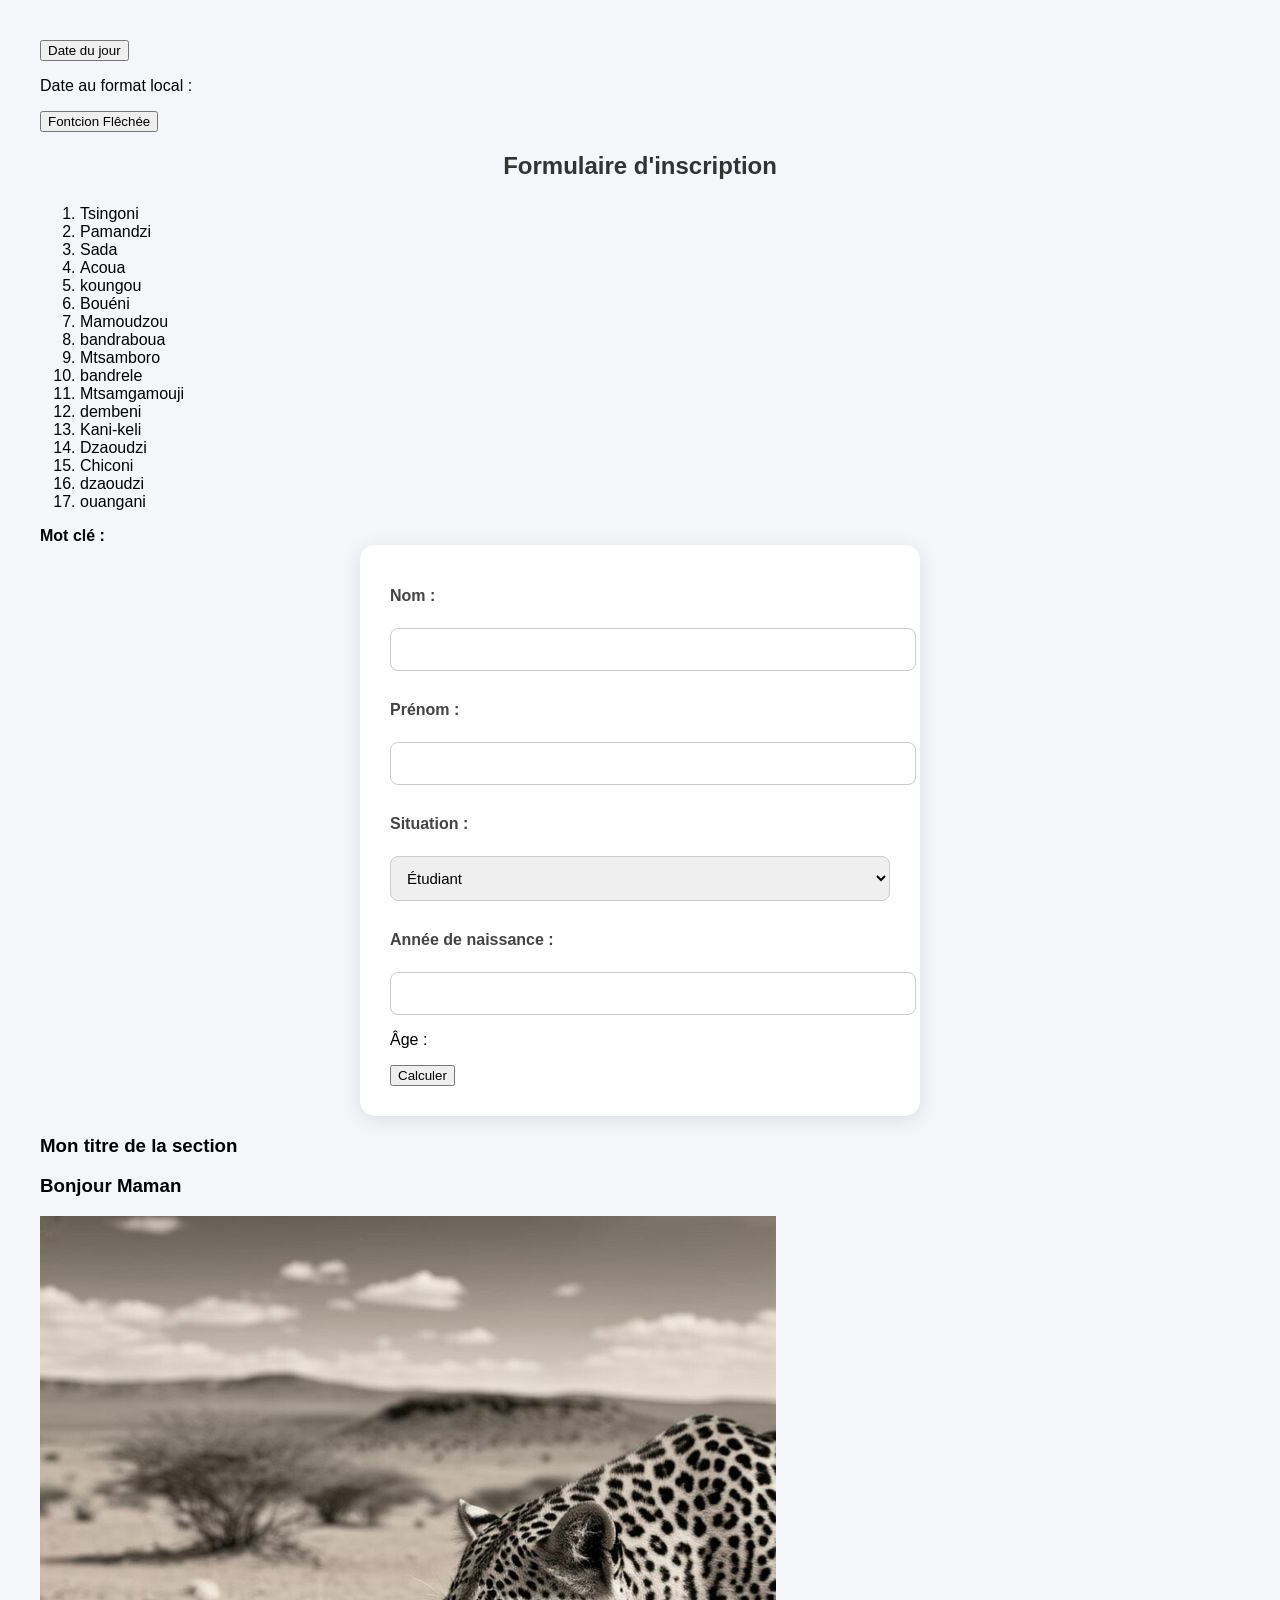
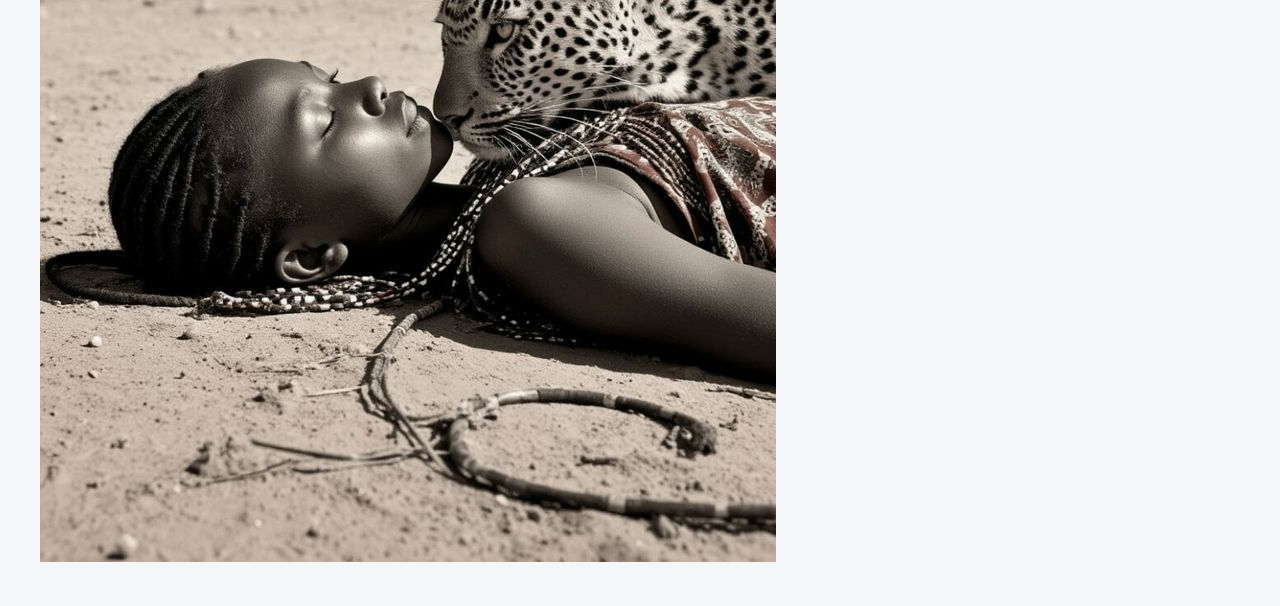
<file: calcul_age.html>
<!DOCTYPE html>
<html lang="fr">
<head>
    <meta charset="UTF-8">
    <meta name="viewport" content="width=device-width, initial-scale=1.0">
    <title>Formulaire</title>
    
    <link href="calcul_age.css" rel="stylesheet">
     <script src="dom_calcul_age.js" defer></script>
     <script src="evenement.js" defer></script>
     <script src="manipulationDate.js" defer></script>
</head>

<body>
    <article>
        <div id="date" class="date">
            <button id="validerDate">Date du jour</button>
            <span id="dateDuJour"></span>
            <p>
                Date au format local :
                <span id="dateDuJourFormat2"></span>
            </p>
        </div>

        <div id="fonctionFiche">
            <button id="buttonFleche"> Fontcion Flêchée</button>
        </div>

        <div id="titreFiche">
            <h2>Formulaire d'inscription</h2>
        </div>

        <!-- la balise ul encadre tous les champs du formulaire -->
            <h3 id="Communes"></h3>
        <ol class="listCommunes">

                <li class="commune">Tsingoni</li>
                <li class="commune">Pamandzi</li>
                <li class="commune">Sada</li>
                <li class="commune">Acoua</li>
                <li class="commune">koungou</li>
                <li class="commune">Bouéni</li>
                <li class="commune">Mamoudzou</li>
                <li class="commune">bandraboua</li>
                <li class="commune">Mtsamboro</li>
                <li class="commune">bandrele</li>
                <li class="commune">Mtsamgamouji</li>
                <li class="commune">dembeni</li>
                <li class="commune">Kani-keli</li>
                <li class="commune">Dzaoudzi</li>
                <li class="commune">Chiconi</li>
                <li class="commune">dzaoudzi</li>
                <li class="commune">ouangani</li>

        </ol>

        <section>
            <div>
                <span id="paragraphe1">
                    <b>Mot clé :</b>
                    <span id="nomUtilisateur"></span>
                </span>
            </div>

            <form>
                <label for="nom">Nom :</label><br>
                <input type="text" name="nom" id="nom"><br><br>

                <label for="prenom">Prénom :</label><br>
                <input type="text" name="prenom" id="prenom"><br><br>

                <label for="Situation">Situation :</label><br>
                <select>
                    <option id="choix">Étudiant</option>
                    <option id="choix">Salarié</option>
                </select><br><br>

                <label for="Année de naissance">Année de naissance :</label><br>
                <input type="number" id="annee_naissance">
                <p>Âge : <span id="age"></span></p>
                <button onclick="calculateAge()">Calculer</button>

                <body>




            </form>
        </section>
    </article>
</body>
</html>
</file>
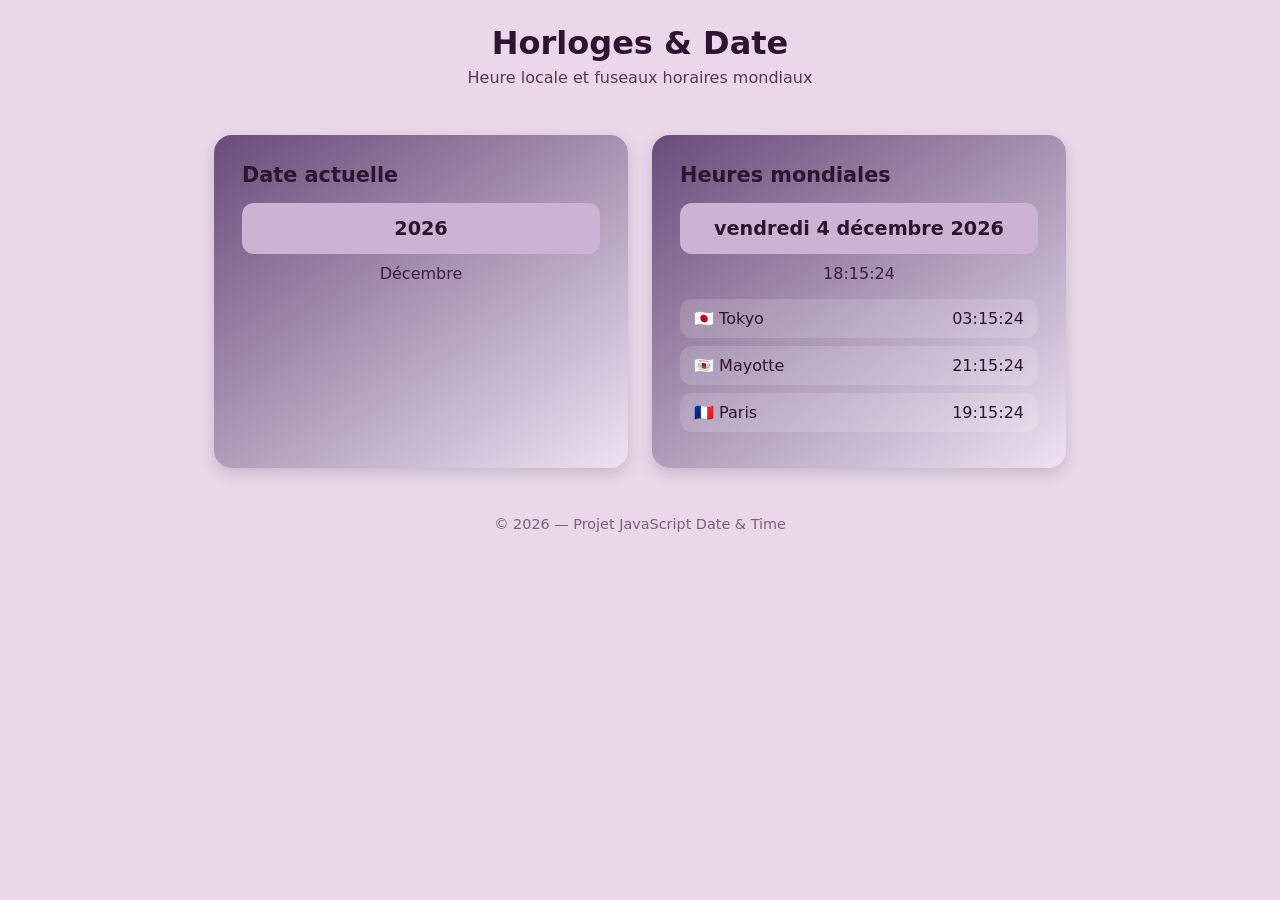
<file: manipulationDate.html>
<!DOCTYPE html>
<html lang="fr">
<head>
    <meta charset="UTF-8">
    <meta name="viewport" content="width=device-width, initial-scale=1.0">
    <title>Horloges Mondiales</title>

    <link rel="stylesheet" href="manipulationDate.css">
</head>

<body>

    <header class="app-header">
        <h1>Horloges & Date</h1>
        <p>Heure locale et fuseaux horaires mondiaux</p>
    </header>

    <main class="container">

        <!-- Carte Date -->
        <section class="clock-card">
            <h2>Date actuelle</h2>

            <p class="clock-value">
                <span id="annee"></span>
            </p>

            <p class="clock-subvalue">
                <span id="mois"></span>
            </p>
        </section>

        <!-- Carte Horloges -->
        <section class="clock-card">
            <h2>Heures mondiales</h2>

            <p class="clock-value">
                <span id="dateJour"></span>
            </p>

            <p class="clock-subvalue">
                <span id="heureLocal"></span>
            </p>

            <ul class="clock-list">
                
                <li>🇯🇵 Tokyo <span id="horlogeTokyo"></span></li>
                <li>🇾🇹 Mayotte <span id="horlogeMayotte"></span></li>
                <li>🇫🇷 Paris <span id="horlogeParis"></span></li>
                
            </ul>
        </section>

    </main>

    <footer class="app-footer">
        <p>© 2026 — Projet JavaScript Date & Time</p>
    </footer>

    <script src="manipulationDate.js" defer></script>
</body>
</html>
</file>
<file: calcul_age.css>
body {
    font-family: "Segoe UI", Arial, sans-serif;
    background: #f4f6f9;
    margin: 0;
    padding: 40px;
}


/* ---- Conteneur du formulaire ---- */
form {
    max-width: 500px;
    margin: auto;
    background: #fff;
    padding: 30px;
    border-radius: 15px;
    box-shadow: 0 4px 20px rgba(0, 0, 0, 0.1);
}


/* ---- Titres ---- */
h2 {
    text-align: center;
    margin-bottom: 25px;
    color: #333;
}


/* ---- Labels ---- */
label {
    display: block;
    font-weight: 600;
    margin: 12px 0 5px;
    color: #444;
}


/* ---- Champs de texte ---- */
input[type="text"],
input[type="number"],
select {
    width: 100%;
    padding: 12px;
    font-size: 15px;
    border: 1px solid #ccc;
    border-radius: 8px;
    transition: border-color 0.3s;
}


/* Effet focus */
input:focus,
select:focus {
    border-color: #4a74f5;
    outline: none;
    box-shadow: 0 0 4px rgba(74, 116, 245, 0.4);
}


/* ---- Texte de résultat ---- */
#age {
    font-weight: bold;
    color: #2c6eea;
}


/* ---- Espacement ---- */
br {
    display: block;
    margin: 7px 0;
}
</file>
<file: manipulationDate.css>
/* =========================
   DESIGN TOKENS
   ========================= */
:root {
    --primary-500: #6a4c79;
    --primary-600: #ece2f2;
    --accent-200: #cdb3d3;

    --text-dark: #2e1430;
    --text-light: #2e1430;

    --radius-lg: 18px;
    --radius-md: 12px;

    --shadow-1: 0 6px 16px rgba(0,0,0,0.15);
    --shadow-2: 0 16px 36px rgba(0,0,0,0.25);

    --transition: 0.25s cubic-bezier(0.4, 0, 0.2, 1);

    --font-main: "Inter", system-ui, sans-serif;
}

/* =========================
   BASE
   ========================= */
* {
    box-sizing: border-box;
    margin: 0;
    padding: 0;
}

body {
    font-family: var(--font-main);
    background: #ead8ea;
    color: var(--text-dark);
}

/* =========================
   HEADER / FOOTER
   ========================= */
.app-header,
.app-footer {
    text-align: center;
    padding: 24px;
}

.app-header h1 {
    font-size: 2rem;
    margin-bottom: 6px;
}

.app-header p {
    opacity: 0.8;
}

.app-footer {
    font-size: 0.9rem;
    opacity: 0.6;
}

/* =========================
   LAYOUT
   ========================= */
.container {
    display: grid;
    grid-template-columns: repeat(auto-fit, minmax(320px, 1fr));
    gap: 24px;
    max-width: 900px;
    margin: auto;
    padding: 24px;
}

/* =========================
   CARTES
   ========================= */
.clock-card {
    background: linear-gradient(145deg, var(--primary-500), var(--primary-600));
    color: var(--text-light);

    border-radius: var(--radius-lg);
    padding: 28px;
    box-shadow: var(--shadow-1);

    transition: transform var(--transition),
                box-shadow var(--transition);
}

.clock-card:hover {
    transform: translateY(-6px);
    box-shadow: var(--shadow-2);
}

.clock-card h2 {
    margin-bottom: 16px;
    font-size: 1.3rem;
}

/* =========================
   TEXTE
   ========================= */
.clock-value {
    background: var(--accent-200);
    color: var(--text-dark);

    padding: 14px;
    border-radius: var(--radius-md);

    font-size: 1.2rem;
    font-weight: 600;
    text-align: center;
    margin-bottom: 10px;
}

.clock-subvalue {
    text-align: center;
    opacity: 0.9;
    margin-bottom: 16px;
}

/* =========================
   LISTE HORLOGES
   ========================= */
.clock-list {
    list-style: none;
}

.clock-list li {
    display: flex;
    justify-content: space-between;
    background: rgba(255,255,255,0.15);
    padding: 10px 14px;
    border-radius: var(--radius-md);
    margin-bottom: 8px;
}
</file>
